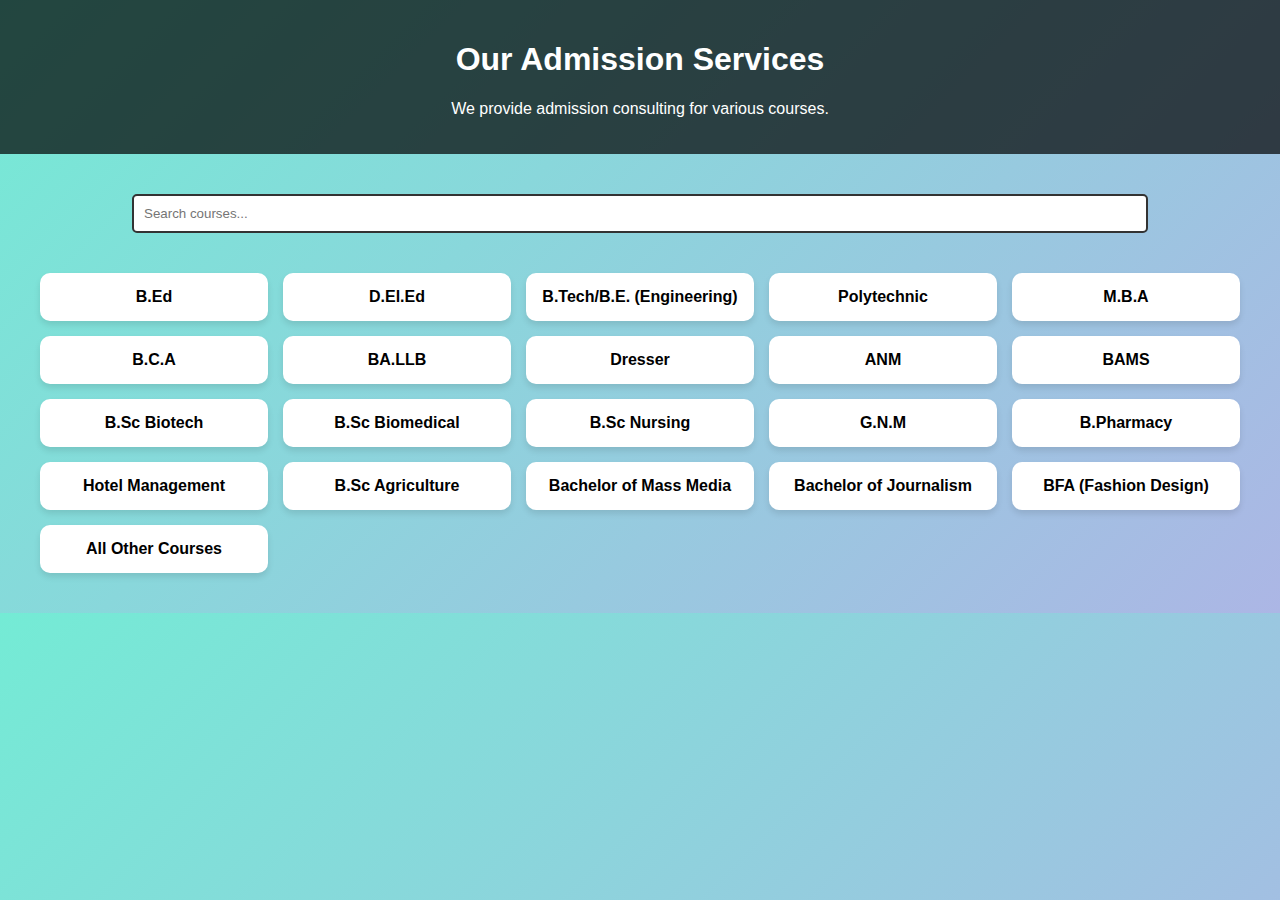
<file: Services.html>
<!DOCTYPE html>
<html lang="en">
<head>
    <meta charset="UTF-8">
    <meta name="viewport" content="width=device-width, initial-scale=1.0">
    <title>Our Services - College Consulting</title>
    <link rel="stylesheet" href="services.css">
    <script defer src="services.js"></script>
</head>
<body>
    <header>
        <h1>Our Admission Services</h1>
        <p>We provide admission consulting for various courses.</p>
    </header>
    
    <section class="services">
        <input type="text" id="search" placeholder="Search courses..." onkeyup="filterCourses()">
        <div class="grid-container">
            <div class="service" data-name="B.Ed">B.Ed</div>
            <div class="service" data-name="D.El.Ed">D.El.Ed</div>
            <div class="service" data-name="B.Tech">B.Tech/B.E. (Engineering)</div>
            <div class="service" data-name="Polytechnic">Polytechnic</div>
            <div class="service" data-name="M.B.A">M.B.A</div>
            <div class="service" data-name="B.C.A">B.C.A</div>
            <div class="service" data-name="BA.LLB">BA.LLB</div>
            <div class="service" data-name="Dresser">Dresser</div>
            <div class="service" data-name="ANM">ANM</div>
            <div class="service" data-name="BAMS">BAMS</div>
            <div class="service" data-name="B.Sc Biotech">B.Sc Biotech</div>
            <div class="service" data-name="B.Sc Biomedical">B.Sc Biomedical</div>
            <div class="service" data-name="B.Sc Nursing">B.Sc Nursing</div>
            <div class="service" data-name="G.N.M">G.N.M</div>
            <div class="service" data-name="B.Pharmacy">B.Pharmacy</div>
            <div class="service" data-name="Hotel Management">Hotel Management</div>
            <div class="service" data-name="B.Sc Agriculture">B.Sc Agriculture</div>
            <div class="service" data-name="Bachelor of Mass Media">Bachelor of Mass Media</div>
            <div class="service" data-name="Bachelor of Journalism">Bachelor of Journalism</div>
            <div class="service" data-name="BFA (Fashion Design)">BFA (Fashion Design)</div>
            <div class="service" data-name="All Other Courses">All Other Courses</div>
        </div>
    </section>

    <!-- Universal Modal for Course Details -->
    <div id="course-modal" class="modal">
        <div class="modal-content">
            <span class="close" id="close-modal">&times;</span>
            <h2 id="course-title"></h2>
            <p id="course-details"></p>
            <button id="inquiry-btn">Inquiry Now</button>
        </div>
    </div>
</body>
</html>
</file>
<file: services.css>
body {
    font-family: Arial, sans-serif;
    margin: 0;
    padding: 0;
    background: linear-gradient(135deg, #74ebd5, #acb6e5);
    text-align: center;
}

header {
    background: rgba(0, 0, 0, 0.7);
    color: white;
    padding: 20px;
}

.services {
    padding: 20px;
}

#search {
    width: 80%;
    padding: 10px;
    margin: 20px auto;
    display: block;
    border: 2px solid #333;
    border-radius: 5px;
}

.grid-container {
    display: grid;
    grid-template-columns: repeat(auto-fit, minmax(200px, 1fr));
    gap: 15px;
    padding: 20px;
}

.service {
    background: white;
    padding: 15px;
    border-radius: 10px;
    box-shadow: 0 4px 6px rgba(0, 0, 0, 0.1);
    transition: transform 0.3s ease-in-out;
    cursor: pointer;
    font-weight: bold;
}

.service:hover {
    transform: scale(1.05);
    background: #ff7eb3;
    color: white;
}

/* Modal Styles */
.modal {
    display: none;
    position: fixed;
    z-index: 1;
    left: 0;
    top: 0;
    width: 100%;
    height: 100%;
    background-color: rgba(0, 0, 0, 0.5);
    justify-content: center;
    align-items: center;
}

.modal-content {
    background: white;
    padding: 20px;
    border-radius: 10px;
    text-align: center;
    box-shadow: 0 4px 6px rgba(0, 0, 0, 0.3);
    max-width: 400px;
    margin: auto;
}

.close {
    color: red;
    float: right;
    font-size: 24px;
    font-weight: bold;
    cursor: pointer;
}

.close:hover {
    color: darkred;
}

@media (max-width: 768px) {
    .grid-container {
        grid-template-columns: repeat(auto-fit, minmax(150px, 1fr));
    }
}


/* Inquiry Button Styling */
#inquiry-btn {
    background-color: #28a745;
    color: white;
    border: none;
    padding: 10px 20px;
    font-size: 16px;
    border-radius: 5px;
    cursor: pointer;
    margin-top: 15px;
    transition: background 0.3s ease-in-out;
}

#inquiry-btn:hover {
    background-color: #218838;
}
</file>
